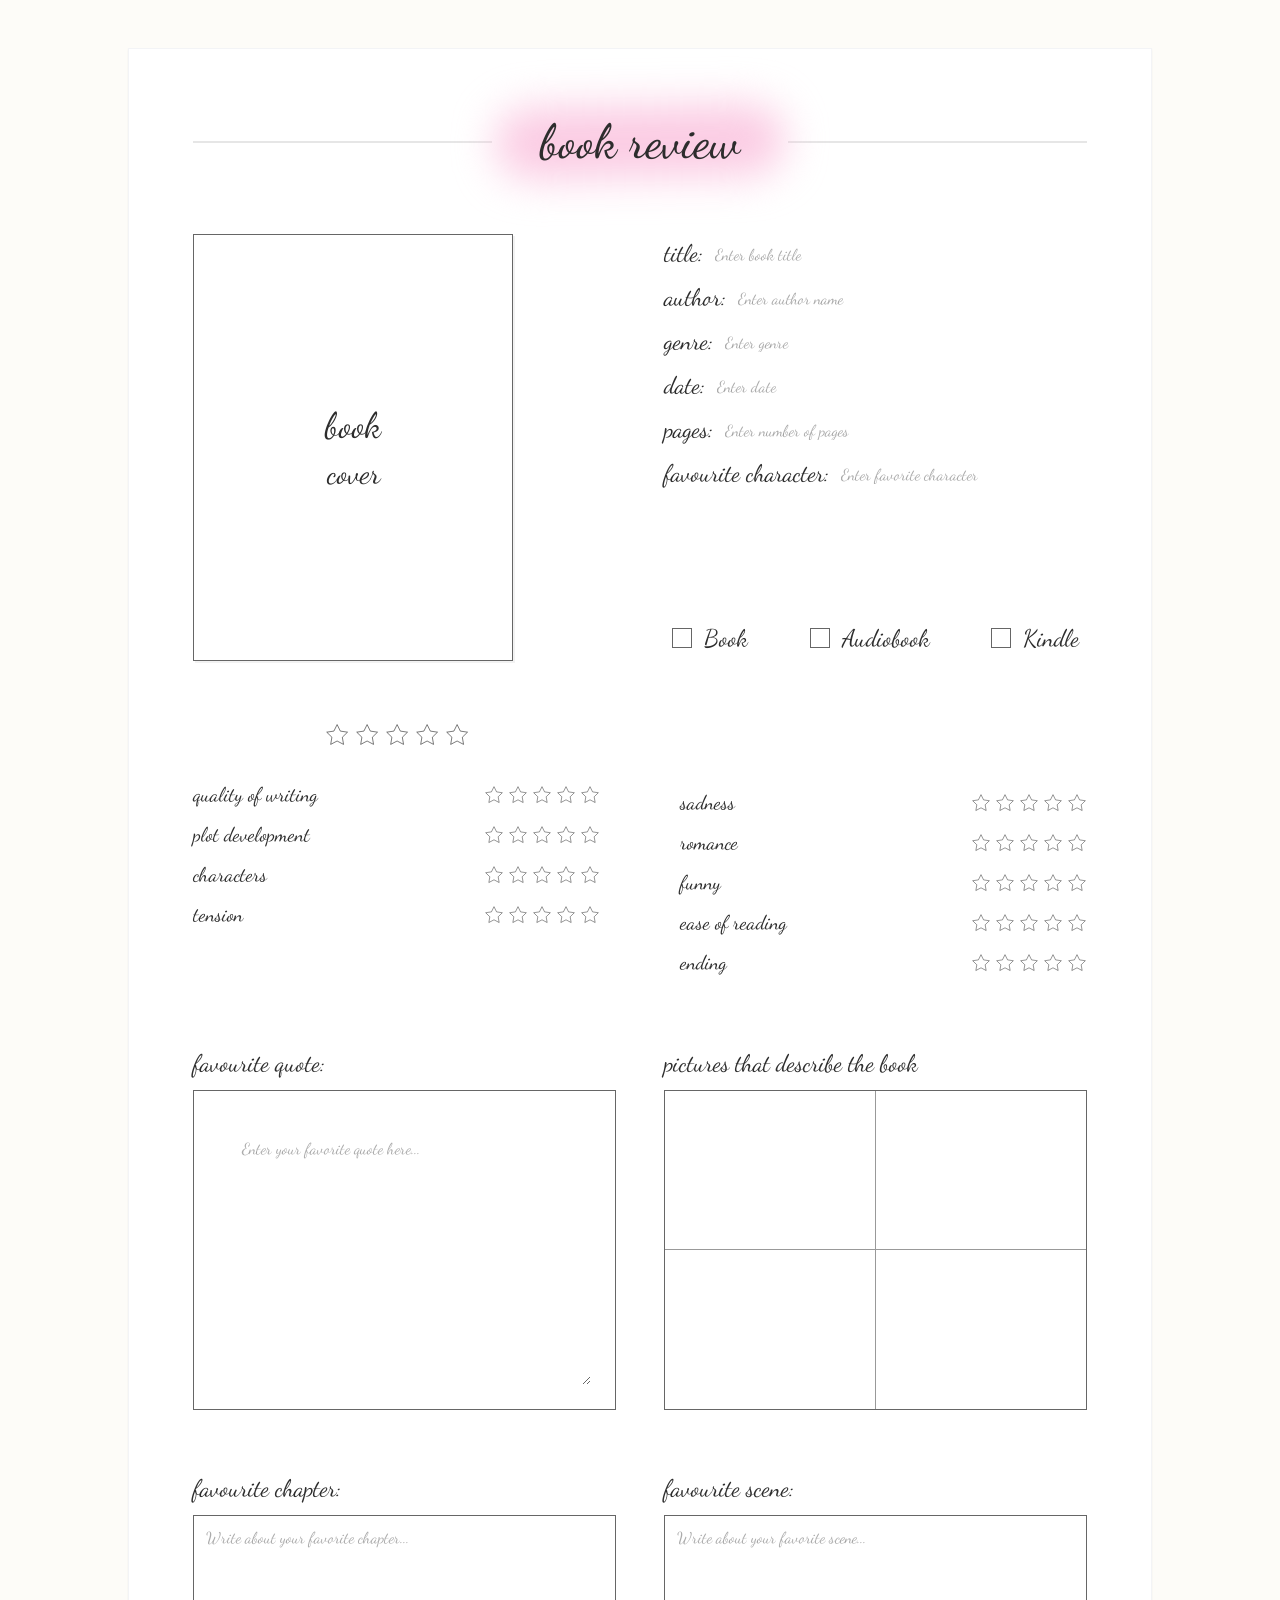
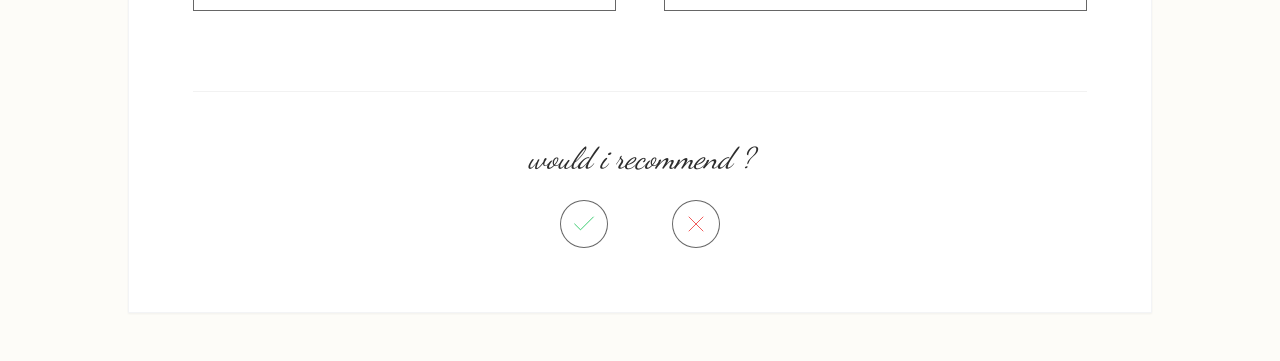
<file: Archive/book-review.html>
<!DOCTYPE html>
<html lang="en">
<head>
    <meta charset="UTF-8">
    <meta name="viewport" content="width=device-width, initial-scale=1.0">
    <title>Book Review</title>
    <link href="https://fonts.googleapis.com/css2?family=Dancing+Script:wght@400;500&family=Caveat:wght@400;500&display=swap" rel="stylesheet">
    <style>
        * {
            margin: 0;
            padding: 0;
            box-sizing: border-box;
        }

        body {
            font-family: -apple-system, BlinkMacSystemFont, 'Segoe UI', Roboto, 'Helvetica Neue', Arial, sans-serif;
            background-color: #fdfcf8;
            min-height: 100vh;
            padding: 1rem;
        }

        @media (min-width: 768px) {
            body {
                padding: 3rem;
            }
        }

        .container {
            display: flex;
            justify-content: center;
            min-height: 100vh;
        }

        .content-wrapper {
            max-width: 64rem;
            width: 100%;
            background-color: white;
            box-shadow: 0 1px 2px rgba(0, 0, 0, 0.05);
            border: 1px solid #f3f4f6;
            padding: 2rem;
            position: relative;
            overflow: hidden;
        }

        @media (min-width: 768px) {
            .content-wrapper {
                padding: 4rem;
            }
        }

        .cursive-font {
            font-family: 'Dancing Script', cursive;
            color: #2d2d2d;
        }

        /* Header Section */
        .header {
            position: relative;
            display: flex;
            align-items: center;
            justify-content: center;
            margin-bottom: 4rem;
        }

        .header-line {
            position: absolute;
            width: 100%;
            height: 1px;
            background-color: rgba(0, 0, 0, 0.2);
            top: 50%;
            transform: translateY(-50%);
        }

        .header-content {
            position: relative;
            background-color: white;
            padding: 0 2rem;
        }

        .header-title-wrapper {
            position: relative;
            display: inline-block;
        }

        .header-bg {
            position: absolute;
            inset: 0;
            background-color: rgba(251, 191, 220, 0.8);
            filter: blur(16px);
            border-radius: 9999px;
            transform: rotate(-1deg) scale(1.25);
        }

        .header-title {
            position: relative;
            font-size: 3rem;
            padding: 0 1rem;
            font-weight: 500;
            z-index: 1;
        }

        /* Top Section Grid */
        .top-section {
            display: grid;
            grid-template-columns: 1fr;
            gap: 3rem;
            margin-bottom: 4rem;
            align-items: start;
        }

        @media (min-width: 1024px) {
            .top-section {
                grid-template-columns: 1fr 1fr;
            }
        }

        .book-cover {
            display: flex;
            justify-content: center;
        }

        @media (min-width: 1024px) {
            .book-cover {
                justify-content: flex-start;
            }
        }

        .book-cover-box {
            border: 1px solid rgba(0, 0, 0, 0.6);
            width: 100%;
            max-width: 20rem;
            aspect-ratio: 3/4;
            display: flex;
            flex-direction: column;
            align-items: center;
            justify-content: center;
            position: relative;
            background-color: white;
            box-shadow: 2px 2px 0px rgba(0, 0, 0, 0.05);
        }

        .book-cover-text {
            text-align: center;
        }

        .book-cover-text span:first-child {
            display: block;
            font-size: 2.25rem;
            margin-bottom: 0.5rem;
        }

        .book-cover-text span:last-child {
            display: block;
            font-size: 1.875rem;
        }

        .details {
            display: flex;
            flex-direction: column;
            justify-content: space-between;
            height: 100%;
            padding: 0.5rem 0;
        }

        .input-fields {
            display: flex;
            flex-direction: column;
            gap: 0.25rem;
        }

        .input-line {
            display: flex;
            align-items: flex-end;
            gap: 0.5rem;
            margin-bottom: 1rem;
        }

        .input-label {
            white-space: nowrap;
            font-size: 1.5rem;
            line-height: 1;
        }

        .input-underline {
            flex: 1;
            border-bottom: 1px solid rgba(0, 0, 0, 0.4);
            height: 1.5rem;
        }

        .format-options {
            display: flex;
            justify-content: space-between;
            margin-top: 2rem;
            padding: 0 0.5rem;
        }

        .format-option {
            display: flex;
            align-items: center;
            gap: 0.75rem;
        }

        .checkbox {
            width: 1.25rem;
            height: 1.25rem;
            border: 1px solid rgba(0, 0, 0, 0.6);
            display: flex;
            align-items: center;
            justify-content: center;
            cursor: pointer;
        }

        /* Star Rating */
        .star-rating {
            display: flex;
            gap: 0.25rem;
        }

        svg.star {
            width: 1.25rem;
            height: 1.25rem;
            stroke: black;
            stroke-width: 0.5;
            fill: none;
        }

        /* Ratings Section */
        .ratings-section {
            display: grid;
            grid-template-columns: 1fr;
            gap: 2.5rem;
            margin-bottom: 4rem;
        }

        @media (min-width: 768px) {
            .ratings-section {
                grid-template-columns: 1fr 1fr;
                column-gap: 5rem;
                row-gap: 2.5rem;
            }
        }

        .ratings-column {
            display: flex;
            flex-direction: column;
            gap: 0.5rem;
        }

        .ratings-column-first {
            padding-top: 0;
        }

        @media (min-width: 768px) {
            .ratings-column-second {
                padding-top: 4.25rem;
            }
        }

        .star-display {
            display: flex;
            justify-content: center;
            margin-bottom: 2rem;
            transform: scale(1.25);
            transform-origin: center;
        }

        .rating-row {
            display: flex;
            align-items: center;
            justify-content: space-between;
            gap: 1rem;
            margin-bottom: 0.75rem;
        }

        .rating-label {
            font-size: 1.25rem;
            line-height: 1;
        }

        /* Middle Section */
        .middle-section {
            display: grid;
            grid-template-columns: 1fr;
            gap: 3rem;
            margin-bottom: 4rem;
        }

        @media (min-width: 768px) {
            .middle-section {
                grid-template-columns: 1fr 1fr;
            }
        }

        .box-section {
            display: flex;
            flex-direction: column;
        }

        .box-title {
            font-size: 1.5rem;
            margin-bottom: 0.75rem;
        }

        .quote-box {
            position: relative;
            flex: 1;
            border: 1px solid rgba(0, 0, 0, 0.6);
            min-height: 20rem;
            padding: 1.5rem;
            background-color: white;
            display: flex;
            align-items: flex-start;
        }

        .quote-box textarea {
            width: 100%;
            height: 100%;
            border: none;
            resize: vertical;
            font-size: 1rem;
        }

        .pictures-grid {
            display: grid;
            grid-template-columns: 1fr 1fr;
            border: 1px solid rgba(0, 0, 0, 0.6);
            flex: 1;
            min-height: 20rem;
        }

        .picture-cell {
            flex: 1;
        }

        .picture-cell:nth-child(1) {
            border-right: 1px solid rgba(0, 0, 0, 0.4);
            border-bottom: 1px solid rgba(0, 0, 0, 0.4);
        }

        .picture-cell:nth-child(2) {
            border-bottom: 1px solid rgba(0, 0, 0, 0.4);
        }

        .picture-cell:nth-child(3) {
            border-right: 1px solid rgba(0, 0, 0, 0.4);
        }

        /* Bottom Section */
        .bottom-section {
            display: grid;
            grid-template-columns: 1fr;
            gap: 3rem;
            margin-bottom: 5rem;
        }

        @media (min-width: 768px) {
            .bottom-section {
                grid-template-columns: 1fr 1fr;
            }
        }

        .small-box {
            height: 6rem;
            border: 1px solid rgba(0, 0, 0, 0.6);
            background-color: white;
        }

        /* Footer Section */
        .footer {
            display: flex;
            flex-direction: column;
            align-items: center;
            gap: 1.5rem;
            border-top: 1px solid rgba(0, 0, 0, 0.05);
            padding-top: 3rem;
        }

        .footer-question {
            font-size: 1.875rem;
            font-style: italic;
        }

        .recommendation-buttons {
            display: flex;
            gap: 4rem;
        }

        .recommendation-btn {
            width: 3rem;
            height: 3rem;
            border-radius: 50%;
            border: 1px solid rgba(0, 0, 0, 0.6);
            display: flex;
            align-items: center;
            justify-content: center;
            cursor: pointer;
            transition: all 0.2s ease;
            background-color: white;
        }

        .recommendation-btn:hover {
            transform: scale(1.05);
        }

        .recommendation-btn.yes:hover {
            background-color: rgba(34, 197, 94, 0.05);
            border-color: #22c55e;
        }

        .recommendation-btn.no:hover {
            background-color: rgba(239, 68, 68, 0.05);
            border-color: #ef4444;
        }

        .icon-check {
            width: 1.75rem;
            height: 1.75rem;
            color: #22c55e;
            stroke-width: 0.75;
        }

        .icon-x {
            width: 1.75rem;
            height: 1.75rem;
            color: #ef4444;
            stroke-width: 0.75;
        }

        .recommendation-btn.no:hover .icon-x {
            color: #ef4444;
        }

        /* Interactive Elements */
        input[type="text"],
        textarea {
            font-family: 'Dancing Script', cursive;
            font-size: 1rem;
            color: #2d2d2d;
            background-color: transparent;
            border: none;
            padding: 0.25rem;
            resize: none;
            width: 100%;
            outline: none;
        }

        input[type="text"]::placeholder,
        textarea::placeholder {
            color: rgba(45, 45, 45, 0.4);
        }

        textarea:focus,
        input[type="text"]:focus {
            background-color: rgba(251, 191, 220, 0.1);
            border-radius: 0.25rem;
        }

        .star-rating.interactive {
            cursor: pointer;
        }

        svg.star.interactive {
            cursor: pointer;
            transition: transform 0.1s ease;
        }

        svg.star.interactive:hover {
            transform: scale(1.1);
        }

        svg.star.interactive.filled {
            fill: black;
            stroke: black;
        }

        .checkbox.interactive {
            cursor: pointer;
            transition: all 0.2s ease;
        }

        .checkbox.interactive:hover {
            background-color: rgba(251, 191, 220, 0.1);
        }

        .checkbox.interactive.checked {
            background-color: #2d2d2d;
        }

        .checkbox.interactive.checked::after {
            content: "✓";
            display: flex;
            align-items: center;
            justify-content: center;
            color: white;
            font-size: 0.75rem;
            font-weight: bold;
        }

        .recommendation-btn.selected.yes {
            background-color: rgba(34, 197, 94, 0.1);
            border-color: #22c55e;
        }

        .recommendation-btn.selected.no {
            background-color: rgba(239, 68, 68, 0.1);
            border-color: #ef4444;
        }

        .quote-box textarea,
        .small-box textarea,
        .picture-cell {
            cursor: text;
        }

        .picture-cell.interactive {
            cursor: pointer;
            transition: background-color 0.2s ease;
        }

        .picture-cell.interactive:hover {
            background-color: rgba(251, 191, 220, 0.1);
        }

        .picture-cell img {
            width: 100%;
            height: 100%;
            object-fit: cover;
        }
    </style>
</head>
<body>
    <div class="container">
        <div class="content-wrapper">
            <!-- Header -->
            <div class="header">
                <div class="header-line"></div>
                <div class="header-content">
                    <div class="header-title-wrapper">
                        <div class="header-bg"></div>
                        <h1 class="header-title cursive-font">book review</h1>
                    </div>
                </div>
            </div>

            <!-- Top Section -->
            <div class="top-section">
                <!-- Book Cover -->
                <div class="book-cover">
                    <div class="book-cover-box">
                        <div class="book-cover-text cursive-font">
                            <span>book</span>
                            <span>cover</span>
                        </div>
                    </div>
                </div>

                <!-- Details -->
                <div class="details">
                    <div class="input-fields">
                        <div class="input-line">
                            <span class="input-label cursive-font">title:</span>
                            <input type="text" id="title" class="input-underline cursive-font" placeholder="Enter book title">
                        </div>
                        <div class="input-line">
                            <span class="input-label cursive-font">author:</span>
                            <input type="text" id="author" class="input-underline cursive-font" placeholder="Enter author name">
                        </div>
                        <div class="input-line">
                            <span class="input-label cursive-font">genre:</span>
                            <input type="text" id="genre" class="input-underline cursive-font" placeholder="Enter genre">
                        </div>
                        <div class="input-line">
                            <span class="input-label cursive-font">date:</span>
                            <input type="text" id="date" class="input-underline cursive-font" placeholder="Enter date">
                        </div>
                        <div class="input-line">
                            <span class="input-label cursive-font">pages:</span>
                            <input type="text" id="pages" class="input-underline cursive-font" placeholder="Enter number of pages">
                        </div>
                        <div class="input-line">
                            <span class="input-label cursive-font">favourite character:</span>
                            <input type="text" id="favoriteCharacter" class="input-underline cursive-font" placeholder="Enter favorite character">
                        </div>
                    </div>

                    <div class="format-options">
                        <div class="format-option">
                            <div class="checkbox interactive" data-format="book"></div>
                            <span class="cursive-font" style="font-size: 1.5rem;">Book</span>
                        </div>
                        <div class="format-option">
                            <div class="checkbox interactive" data-format="audiobook"></div>
                            <span class="cursive-font" style="font-size: 1.5rem;">Audiobook</span>
                        </div>
                        <div class="format-option">
                            <div class="checkbox interactive" data-format="kindle"></div>
                            <span class="cursive-font" style="font-size: 1.5rem;">Kindle</span>
                        </div>
                    </div>
                </div>
            </div>

            <!-- Ratings Section -->
            <div class="ratings-section">
                <div class="ratings-column ratings-column-first">
                    <div class="star-display">
                        <div class="star-rating interactive" data-rating="overall">
                            <svg class="star interactive" viewBox="0 0 24 24" data-value="1"><path d="M12 2l3.09 6.26L22 9.27l-5 4.87 1.18 6.88L12 17.77l-6.18 3.25L7 14.14 2 9.27l6.91-1.01L12 2z"/></svg>
                            <svg class="star interactive" viewBox="0 0 24 24" data-value="2"><path d="M12 2l3.09 6.26L22 9.27l-5 4.87 1.18 6.88L12 17.77l-6.18 3.25L7 14.14 2 9.27l6.91-1.01L12 2z"/></svg>
                            <svg class="star interactive" viewBox="0 0 24 24" data-value="3"><path d="M12 2l3.09 6.26L22 9.27l-5 4.87 1.18 6.88L12 17.77l-6.18 3.25L7 14.14 2 9.27l6.91-1.01L12 2z"/></svg>
                            <svg class="star interactive" viewBox="0 0 24 24" data-value="4"><path d="M12 2l3.09 6.26L22 9.27l-5 4.87 1.18 6.88L12 17.77l-6.18 3.25L7 14.14 2 9.27l6.91-1.01L12 2z"/></svg>
                            <svg class="star interactive" viewBox="0 0 24 24" data-value="5"><path d="M12 2l3.09 6.26L22 9.27l-5 4.87 1.18 6.88L12 17.77l-6.18 3.25L7 14.14 2 9.27l6.91-1.01L12 2z"/></svg>
                        </div>
                    </div>
                    <div class="rating-row">
                        <span class="rating-label cursive-font">quality of writing</span>
                        <div class="star-rating interactive" data-rating="writing">
                            <svg class="star interactive" viewBox="0 0 24 24" data-value="1"><path d="M12 2l3.09 6.26L22 9.27l-5 4.87 1.18 6.88L12 17.77l-6.18 3.25L7 14.14 2 9.27l6.91-1.01L12 2z"/></svg>
                            <svg class="star interactive" viewBox="0 0 24 24" data-value="2"><path d="M12 2l3.09 6.26L22 9.27l-5 4.87 1.18 6.88L12 17.77l-6.18 3.25L7 14.14 2 9.27l6.91-1.01L12 2z"/></svg>
                            <svg class="star interactive" viewBox="0 0 24 24" data-value="3"><path d="M12 2l3.09 6.26L22 9.27l-5 4.87 1.18 6.88L12 17.77l-6.18 3.25L7 14.14 2 9.27l6.91-1.01L12 2z"/></svg>
                            <svg class="star interactive" viewBox="0 0 24 24" data-value="4"><path d="M12 2l3.09 6.26L22 9.27l-5 4.87 1.18 6.88L12 17.77l-6.18 3.25L7 14.14 2 9.27l6.91-1.01L12 2z"/></svg>
                            <svg class="star interactive" viewBox="0 0 24 24" data-value="5"><path d="M12 2l3.09 6.26L22 9.27l-5 4.87 1.18 6.88L12 17.77l-6.18 3.25L7 14.14 2 9.27l6.91-1.01L12 2z"/></svg>
                        </div>
                    </div>
                    <div class="rating-row">
                        <span class="rating-label cursive-font">plot development</span>
                        <div class="star-rating interactive" data-rating="plot">
                            <svg class="star interactive" viewBox="0 0 24 24" data-value="1"><path d="M12 2l3.09 6.26L22 9.27l-5 4.87 1.18 6.88L12 17.77l-6.18 3.25L7 14.14 2 9.27l6.91-1.01L12 2z"/></svg>
                            <svg class="star interactive" viewBox="0 0 24 24" data-value="2"><path d="M12 2l3.09 6.26L22 9.27l-5 4.87 1.18 6.88L12 17.77l-6.18 3.25L7 14.14 2 9.27l6.91-1.01L12 2z"/></svg>
                            <svg class="star interactive" viewBox="0 0 24 24" data-value="3"><path d="M12 2l3.09 6.26L22 9.27l-5 4.87 1.18 6.88L12 17.77l-6.18 3.25L7 14.14 2 9.27l6.91-1.01L12 2z"/></svg>
                            <svg class="star interactive" viewBox="0 0 24 24" data-value="4"><path d="M12 2l3.09 6.26L22 9.27l-5 4.87 1.18 6.88L12 17.77l-6.18 3.25L7 14.14 2 9.27l6.91-1.01L12 2z"/></svg>
                            <svg class="star interactive" viewBox="0 0 24 24" data-value="5"><path d="M12 2l3.09 6.26L22 9.27l-5 4.87 1.18 6.88L12 17.77l-6.18 3.25L7 14.14 2 9.27l6.91-1.01L12 2z"/></svg>
                        </div>
                    </div>
                    <div class="rating-row">
                        <span class="rating-label cursive-font">characters</span>
                        <div class="star-rating interactive" data-rating="characters">
                            <svg class="star interactive" viewBox="0 0 24 24" data-value="1"><path d="M12 2l3.09 6.26L22 9.27l-5 4.87 1.18 6.88L12 17.77l-6.18 3.25L7 14.14 2 9.27l6.91-1.01L12 2z"/></svg>
                            <svg class="star interactive" viewBox="0 0 24 24" data-value="2"><path d="M12 2l3.09 6.26L22 9.27l-5 4.87 1.18 6.88L12 17.77l-6.18 3.25L7 14.14 2 9.27l6.91-1.01L12 2z"/></svg>
                            <svg class="star interactive" viewBox="0 0 24 24" data-value="3"><path d="M12 2l3.09 6.26L22 9.27l-5 4.87 1.18 6.88L12 17.77l-6.18 3.25L7 14.14 2 9.27l6.91-1.01L12 2z"/></svg>
                            <svg class="star interactive" viewBox="0 0 24 24" data-value="4"><path d="M12 2l3.09 6.26L22 9.27l-5 4.87 1.18 6.88L12 17.77l-6.18 3.25L7 14.14 2 9.27l6.91-1.01L12 2z"/></svg>
                            <svg class="star interactive" viewBox="0 0 24 24" data-value="5"><path d="M12 2l3.09 6.26L22 9.27l-5 4.87 1.18 6.88L12 17.77l-6.18 3.25L7 14.14 2 9.27l6.91-1.01L12 2z"/></svg>
                        </div>
                    </div>
                    <div class="rating-row">
                        <span class="rating-label cursive-font">tension</span>
                        <div class="star-rating interactive" data-rating="tension">
                            <svg class="star interactive" viewBox="0 0 24 24" data-value="1"><path d="M12 2l3.09 6.26L22 9.27l-5 4.87 1.18 6.88L12 17.77l-6.18 3.25L7 14.14 2 9.27l6.91-1.01L12 2z"/></svg>
                            <svg class="star interactive" viewBox="0 0 24 24" data-value="2"><path d="M12 2l3.09 6.26L22 9.27l-5 4.87 1.18 6.88L12 17.77l-6.18 3.25L7 14.14 2 9.27l6.91-1.01L12 2z"/></svg>
                            <svg class="star interactive" viewBox="0 0 24 24" data-value="3"><path d="M12 2l3.09 6.26L22 9.27l-5 4.87 1.18 6.88L12 17.77l-6.18 3.25L7 14.14 2 9.27l6.91-1.01L12 2z"/></svg>
                            <svg class="star interactive" viewBox="0 0 24 24" data-value="4"><path d="M12 2l3.09 6.26L22 9.27l-5 4.87 1.18 6.88L12 17.77l-6.18 3.25L7 14.14 2 9.27l6.91-1.01L12 2z"/></svg>
                            <svg class="star interactive" viewBox="0 0 24 24" data-value="5"><path d="M12 2l3.09 6.26L22 9.27l-5 4.87 1.18 6.88L12 17.77l-6.18 3.25L7 14.14 2 9.27l6.91-1.01L12 2z"/></svg>
                        </div>
                    </div>
                </div>

                <div class="ratings-column ratings-column-second">
                    <div class="rating-row">
                        <span class="rating-label cursive-font">sadness</span>
                        <div class="star-rating interactive" data-rating="sadness">
                            <svg class="star interactive" viewBox="0 0 24 24" data-value="1"><path d="M12 2l3.09 6.26L22 9.27l-5 4.87 1.18 6.88L12 17.77l-6.18 3.25L7 14.14 2 9.27l6.91-1.01L12 2z"/></svg>
                            <svg class="star interactive" viewBox="0 0 24 24" data-value="2"><path d="M12 2l3.09 6.26L22 9.27l-5 4.87 1.18 6.88L12 17.77l-6.18 3.25L7 14.14 2 9.27l6.91-1.01L12 2z"/></svg>
                            <svg class="star interactive" viewBox="0 0 24 24" data-value="3"><path d="M12 2l3.09 6.26L22 9.27l-5 4.87 1.18 6.88L12 17.77l-6.18 3.25L7 14.14 2 9.27l6.91-1.01L12 2z"/></svg>
                            <svg class="star interactive" viewBox="0 0 24 24" data-value="4"><path d="M12 2l3.09 6.26L22 9.27l-5 4.87 1.18 6.88L12 17.77l-6.18 3.25L7 14.14 2 9.27l6.91-1.01L12 2z"/></svg>
                            <svg class="star interactive" viewBox="0 0 24 24" data-value="5"><path d="M12 2l3.09 6.26L22 9.27l-5 4.87 1.18 6.88L12 17.77l-6.18 3.25L7 14.14 2 9.27l6.91-1.01L12 2z"/></svg>
                        </div>
                    </div>
                    <div class="rating-row">
                        <span class="rating-label cursive-font">romance</span>
                        <div class="star-rating interactive" data-rating="romance">
                            <svg class="star interactive" viewBox="0 0 24 24" data-value="1"><path d="M12 2l3.09 6.26L22 9.27l-5 4.87 1.18 6.88L12 17.77l-6.18 3.25L7 14.14 2 9.27l6.91-1.01L12 2z"/></svg>
                            <svg class="star interactive" viewBox="0 0 24 24" data-value="2"><path d="M12 2l3.09 6.26L22 9.27l-5 4.87 1.18 6.88L12 17.77l-6.18 3.25L7 14.14 2 9.27l6.91-1.01L12 2z"/></svg>
                            <svg class="star interactive" viewBox="0 0 24 24" data-value="3"><path d="M12 2l3.09 6.26L22 9.27l-5 4.87 1.18 6.88L12 17.77l-6.18 3.25L7 14.14 2 9.27l6.91-1.01L12 2z"/></svg>
                            <svg class="star interactive" viewBox="0 0 24 24" data-value="4"><path d="M12 2l3.09 6.26L22 9.27l-5 4.87 1.18 6.88L12 17.77l-6.18 3.25L7 14.14 2 9.27l6.91-1.01L12 2z"/></svg>
                            <svg class="star interactive" viewBox="0 0 24 24" data-value="5"><path d="M12 2l3.09 6.26L22 9.27l-5 4.87 1.18 6.88L12 17.77l-6.18 3.25L7 14.14 2 9.27l6.91-1.01L12 2z"/></svg>
                        </div>
                    </div>
                    <div class="rating-row">
                        <span class="rating-label cursive-font">funny</span>
                        <div class="star-rating interactive" data-rating="funny">
                            <svg class="star interactive" viewBox="0 0 24 24" data-value="1"><path d="M12 2l3.09 6.26L22 9.27l-5 4.87 1.18 6.88L12 17.77l-6.18 3.25L7 14.14 2 9.27l6.91-1.01L12 2z"/></svg>
                            <svg class="star interactive" viewBox="0 0 24 24" data-value="2"><path d="M12 2l3.09 6.26L22 9.27l-5 4.87 1.18 6.88L12 17.77l-6.18 3.25L7 14.14 2 9.27l6.91-1.01L12 2z"/></svg>
                            <svg class="star interactive" viewBox="0 0 24 24" data-value="3"><path d="M12 2l3.09 6.26L22 9.27l-5 4.87 1.18 6.88L12 17.77l-6.18 3.25L7 14.14 2 9.27l6.91-1.01L12 2z"/></svg>
                            <svg class="star interactive" viewBox="0 0 24 24" data-value="4"><path d="M12 2l3.09 6.26L22 9.27l-5 4.87 1.18 6.88L12 17.77l-6.18 3.25L7 14.14 2 9.27l6.91-1.01L12 2z"/></svg>
                            <svg class="star interactive" viewBox="0 0 24 24" data-value="5"><path d="M12 2l3.09 6.26L22 9.27l-5 4.87 1.18 6.88L12 17.77l-6.18 3.25L7 14.14 2 9.27l6.91-1.01L12 2z"/></svg>
                        </div>
                    </div>
                    <div class="rating-row">
                        <span class="rating-label cursive-font">ease of reading</span>
                        <div class="star-rating interactive" data-rating="reading">
                            <svg class="star interactive" viewBox="0 0 24 24" data-value="1"><path d="M12 2l3.09 6.26L22 9.27l-5 4.87 1.18 6.88L12 17.77l-6.18 3.25L7 14.14 2 9.27l6.91-1.01L12 2z"/></svg>
                            <svg class="star interactive" viewBox="0 0 24 24" data-value="2"><path d="M12 2l3.09 6.26L22 9.27l-5 4.87 1.18 6.88L12 17.77l-6.18 3.25L7 14.14 2 9.27l6.91-1.01L12 2z"/></svg>
                            <svg class="star interactive" viewBox="0 0 24 24" data-value="3"><path d="M12 2l3.09 6.26L22 9.27l-5 4.87 1.18 6.88L12 17.77l-6.18 3.25L7 14.14 2 9.27l6.91-1.01L12 2z"/></svg>
                            <svg class="star interactive" viewBox="0 0 24 24" data-value="4"><path d="M12 2l3.09 6.26L22 9.27l-5 4.87 1.18 6.88L12 17.77l-6.18 3.25L7 14.14 2 9.27l6.91-1.01L12 2z"/></svg>
                            <svg class="star interactive" viewBox="0 0 24 24" data-value="5"><path d="M12 2l3.09 6.26L22 9.27l-5 4.87 1.18 6.88L12 17.77l-6.18 3.25L7 14.14 2 9.27l6.91-1.01L12 2z"/></svg>
                        </div>
                    </div>
                    <div class="rating-row">
                        <span class="rating-label cursive-font">ending</span>
                        <div class="star-rating interactive" data-rating="ending">
                            <svg class="star interactive" viewBox="0 0 24 24" data-value="1"><path d="M12 2l3.09 6.26L22 9.27l-5 4.87 1.18 6.88L12 17.77l-6.18 3.25L7 14.14 2 9.27l6.91-1.01L12 2z"/></svg>
                            <svg class="star interactive" viewBox="0 0 24 24" data-value="2"><path d="M12 2l3.09 6.26L22 9.27l-5 4.87 1.18 6.88L12 17.77l-6.18 3.25L7 14.14 2 9.27l6.91-1.01L12 2z"/></svg>
                            <svg class="star interactive" viewBox="0 0 24 24" data-value="3"><path d="M12 2l3.09 6.26L22 9.27l-5 4.87 1.18 6.88L12 17.77l-6.18 3.25L7 14.14 2 9.27l6.91-1.01L12 2z"/></svg>
                            <svg class="star interactive" viewBox="0 0 24 24" data-value="4"><path d="M12 2l3.09 6.26L22 9.27l-5 4.87 1.18 6.88L12 17.77l-6.18 3.25L7 14.14 2 9.27l6.91-1.01L12 2z"/></svg>
                            <svg class="star interactive" viewBox="0 0 24 24" data-value="5"><path d="M12 2l3.09 6.26L22 9.27l-5 4.87 1.18 6.88L12 17.77l-6.18 3.25L7 14.14 2 9.27l6.91-1.01L12 2z"/></svg>
                        </div>
                    </div>
                </div>
            </div>

            <!-- Middle Section -->
            <div class="middle-section">
                <!-- Favorite Quote -->
                <div class="box-section">
                    <span class="box-title cursive-font">favourite quote:</span>
                    <div class="quote-box">
                        <textarea id="quote" placeholder="Enter your favorite quote here..." style="height: 100%; padding: 1.5rem;"></textarea>
                    </div>
                </div>

                <!-- Pictures -->
                <div class="box-section">
                    <span class="box-title cursive-font">pictures that describe the book</span>
                    <div class="pictures-grid">
                        <div class="picture-cell"></div>
                        <div class="picture-cell"></div>
                        <div class="picture-cell"></div>
                        <div class="picture-cell"></div>
                    </div>
                </div>
            </div>

            <!-- Bottom Section -->
            <div class="bottom-section">
                <div class="box-section">
                    <span class="box-title cursive-font">favourite chapter:</span>
                    <textarea id="chapter" placeholder="Write about your favorite chapter..." style="height: 6rem; padding: 0.75rem; border: 1px solid rgba(0, 0, 0, 0.6);"></textarea>
                </div>
                <div class="box-section">
                    <span class="box-title cursive-font">favourite scene:</span>
                    <textarea id="scene" placeholder="Write about your favorite scene..." style="height: 6rem; padding: 0.75rem; border: 1px solid rgba(0, 0, 0, 0.6);"></textarea>
                </div>
            </div>

            <!-- Footer -->
            <div class="footer">
                <span class="footer-question cursive-font">would i recommend ?</span>
                <div class="recommendation-buttons">
                    <button class="recommendation-btn yes" data-value="yes" id="btnYes">
                        <svg class="icon-check" viewBox="0 0 24 24" fill="none" stroke="currentColor" stroke-linecap="round" stroke-linejoin="round">
                            <polyline points="20 6 9 17 4 12"></polyline>
                        </svg>
                    </button>
                    <button class="recommendation-btn no" data-value="no" id="btnNo">
                        <svg class="icon-x" viewBox="0 0 24 24" fill="none" stroke="currentColor" stroke-linecap="round" stroke-linejoin="round">
                            <line x1="18" y1="6" x2="6" y2="18"></line>
                            <line x1="6" y1="6" x2="18" y2="18"></line>
                        </svg>
                    </button>
                </div>
            </div>
        </div>
    </div>

    <script>
        // Store for ratings
        const ratings = {};
        const formats = {};
        let recommendation = null;

        // Initialize - load from localStorage
        function loadData() {
            const saved = localStorage.getItem('bookReview');
            if (saved) {
                const data = JSON.parse(saved);
                // Restore text inputs
                if (data.title) document.getElementById('title').value = data.title;
                if (data.author) document.getElementById('author').value = data.author;
                if (data.genre) document.getElementById('genre').value = data.genre;
                if (data.date) document.getElementById('date').value = data.date;
                if (data.pages) document.getElementById('pages').value = data.pages;
                if (data.favoriteCharacter) document.getElementById('favoriteCharacter').value = data.favoriteCharacter;
                if (data.quote) document.getElementById('quote').value = data.quote;
                if (data.chapter) document.getElementById('chapter').value = data.chapter;
                if (data.scene) document.getElementById('scene').value = data.scene;
                
                // Restore ratings
                if (data.ratings) {
                    Object.assign(ratings, data.ratings);
                    updateStarDisplay();
                }
                
                // Restore formats
                if (data.formats) {
                    Object.assign(formats, data.formats);
                    updateFormatDisplay();
                }
                
                // Restore recommendation
                if (data.recommendation) {
                    recommendation = data.recommendation;
                    updateRecommendation();
                }
            }
        }

        // Save data to localStorage
        function saveData() {
            const data = {
                title: document.getElementById('title').value,
                author: document.getElementById('author').value,
                genre: document.getElementById('genre').value,
                date: document.getElementById('date').value,
                pages: document.getElementById('pages').value,
                favoriteCharacter: document.getElementById('favoriteCharacter').value,
                quote: document.getElementById('quote').value,
                chapter: document.getElementById('chapter').value,
                scene: document.getElementById('scene').value,
                ratings,
                formats,
                recommendation
            };
            localStorage.setItem('bookReview', JSON.stringify(data));
        }

        // Handle star clicks
        document.querySelectorAll('.star-rating.interactive').forEach(rating => {
            const ratingId = rating.dataset.rating;
            rating.addEventListener('mouseleave', () => updateStarDisplay());
            
            rating.querySelectorAll('.star.interactive').forEach(star => {
                star.addEventListener('click', () => {
                    ratings[ratingId] = parseInt(star.dataset.value);
                    updateStarDisplay();
                    saveData();
                });
                
                star.addEventListener('mouseenter', () => {
                    const hoverValue = parseInt(star.dataset.value);
                    const stars = rating.querySelectorAll('.star.interactive');
                    stars.forEach((s, index) => {
                        if (index < hoverValue) {
                            s.classList.add('filled');
                        } else {
                            s.classList.remove('filled');
                        }
                    });
                });
            });
        });

        // Update star display based on ratings store
        function updateStarDisplay() {
            document.querySelectorAll('.star-rating.interactive').forEach(rating => {
                const ratingId = rating.dataset.rating;
                const value = ratings[ratingId] || 0;
                const stars = rating.querySelectorAll('.star.interactive');
                stars.forEach((star, index) => {
                    if (index < value) {
                        star.classList.add('filled');
                    } else {
                        star.classList.remove('filled');
                    }
                });
            });
        }

        // Handle checkbox clicks
        document.querySelectorAll('.checkbox.interactive').forEach(checkbox => {
            checkbox.addEventListener('click', () => {
                const format = checkbox.dataset.format;
                formats[format] = !formats[format];
                updateFormatDisplay();
                saveData();
            });
        });

        // Update format display
        function updateFormatDisplay() {
            document.querySelectorAll('.checkbox.interactive').forEach(checkbox => {
                const format = checkbox.dataset.format;
                if (formats[format]) {
                    checkbox.classList.add('checked');
                } else {
                    checkbox.classList.remove('checked');
                }
            });
        }

        // Handle recommendation buttons
        document.getElementById('btnYes').addEventListener('click', () => {
            recommendation = 'yes';
            updateRecommendation();
            saveData();
        });

        document.getElementById('btnNo').addEventListener('click', () => {
            recommendation = 'no';
            updateRecommendation();
            saveData();
        });

        // Update recommendation display
        function updateRecommendation() {
            document.getElementById('btnYes').classList.remove('selected');
            document.getElementById('btnNo').classList.remove('selected');
            if (recommendation === 'yes') {
                document.getElementById('btnYes').classList.add('selected');
            } else if (recommendation === 'no') {
                document.getElementById('btnNo').classList.add('selected');
            }
        }

        // Save text content changes
        document.getElementById('title').addEventListener('change', saveData);
        document.getElementById('author').addEventListener('change', saveData);
        document.getElementById('genre').addEventListener('change', saveData);
        document.getElementById('date').addEventListener('change', saveData);
        document.getElementById('pages').addEventListener('change', saveData);
        document.getElementById('favoriteCharacter').addEventListener('change', saveData);
        document.getElementById('quote').addEventListener('change', saveData);
        document.getElementById('chapter').addEventListener('change', saveData);
        document.getElementById('scene').addEventListener('change', saveData);

        // Load data on page load
        window.addEventListener('load', loadData);
    </script>
</body>
</html>
</file>
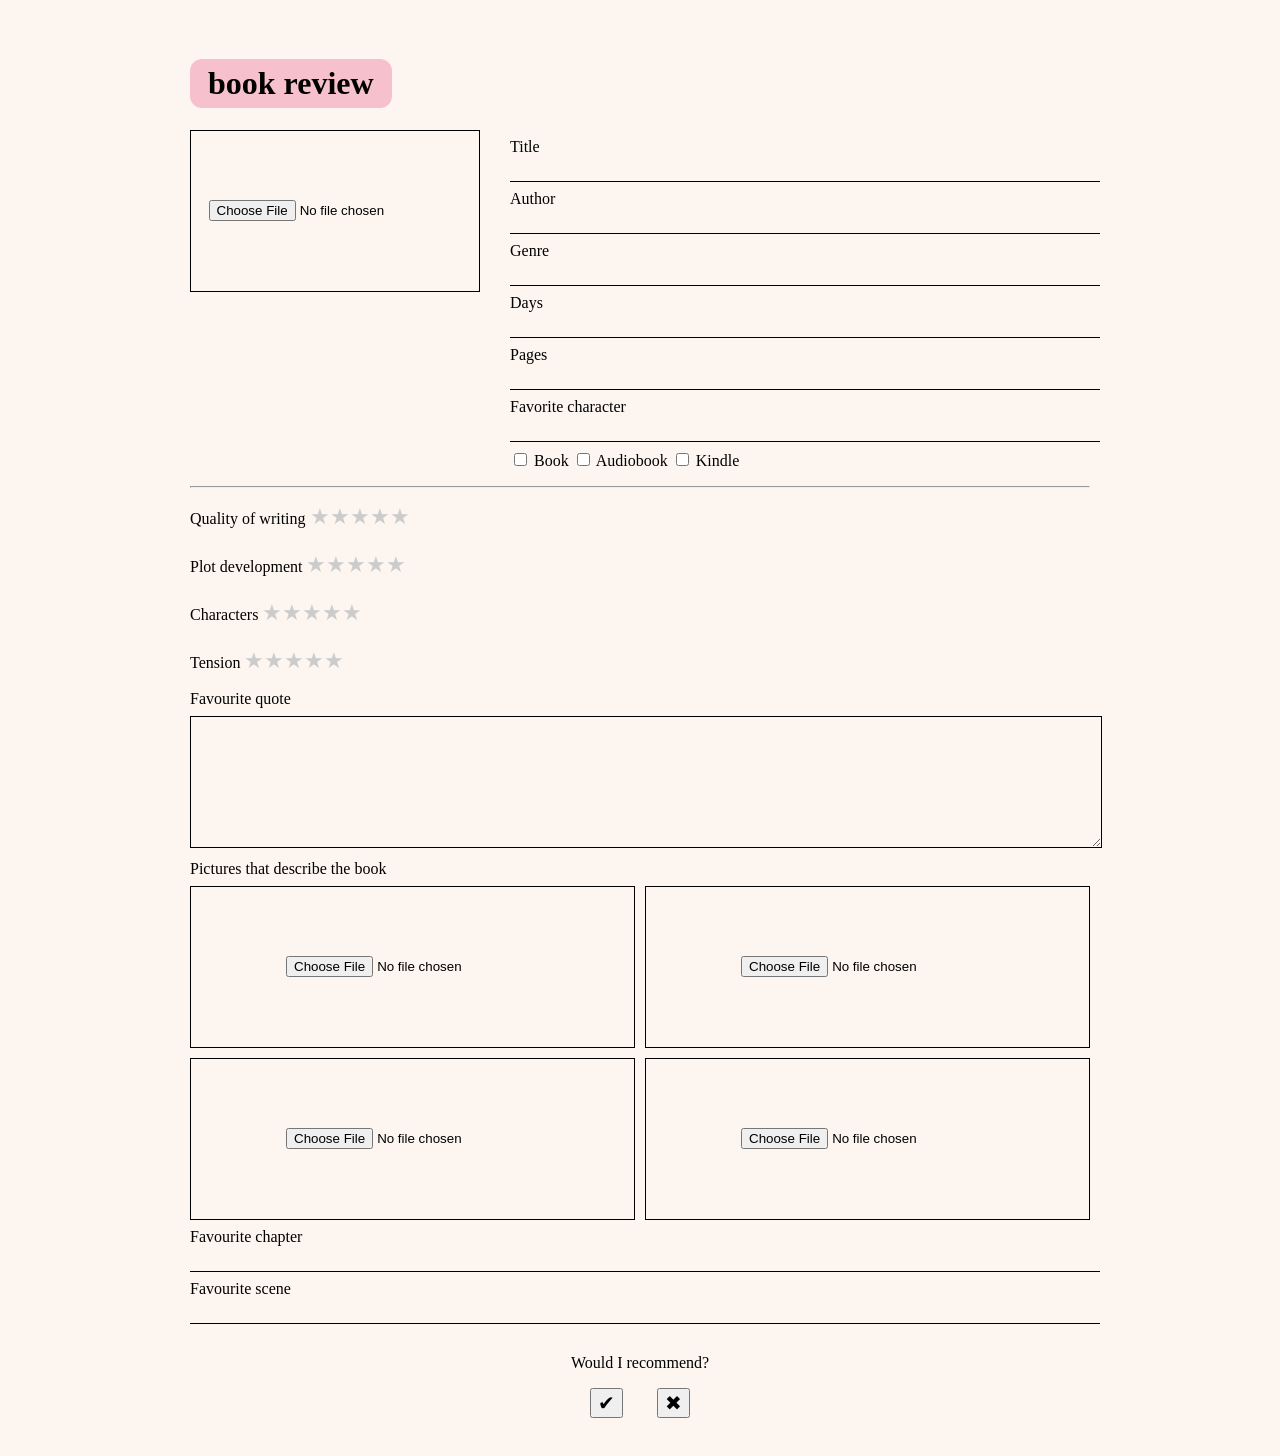
<file: Archive/index._Trial_1.html>
<!DOCTYPE html>
<html lang="en">
<head>
<meta charset="UTF-8">
<title>Book Review</title>

<style>
  body {
    font-family: "Georgia", serif;
    background: #fdf6f0;
    padding: 30px;
  }

  h1 {
    text-align: center;
    background: #f6c1cc;
    display: inline-block;
    padding: 6px 18px;
    border-radius: 12px;
  }

  .container {
    max-width: 900px;
    margin: auto;
  }

  .grid {
    display: grid;
    grid-template-columns: 1fr 2fr;
    gap: 30px;
  }

  .box {
    border: 1px solid #000;
    padding: 10px;
  }

  label {
    display: block;
    margin: 8px 0;
  }

  input[type="text"], textarea {
    width: 100%;
    border: none;
    border-bottom: 1px solid #000;
    background: transparent;
    padding: 5px;
  }

  textarea {
    height: 120px;
    border: 1px solid #000;
  }

  /* ⭐ STAR RATING */
  .stars {
    display: inline-flex;
    flex-direction: row-reverse;
  }

  .stars input {
    display: none;
  }

  .stars label {
    font-size: 22px;
    cursor: pointer;
    color: #ccc;
  }

  .stars input:checked ~ label {
    color: black;
  }

  .rating-row {
    margin: 6px 0;
  }

  /* IMAGE UPLOAD BOXES */
  .image-box {
    border: 1px solid #000;
    height: 160px;
    display: flex;
    align-items: center;
    justify-content: center;
  }

  .image-grid {
    display: grid;
    grid-template-columns: repeat(2, 1fr);
    gap: 10px;
  }

  .recommend {
    text-align: center;
    margin-top: 30px;
  }

  button {
    font-size: 20px;
    margin: 0 15px;
    cursor: pointer;
  }
</style>
</head>

<body>
<div class="container">

  <h1>book review</h1>

  <div class="grid">

    <!-- BOOK COVER -->
    <div class="image-box">
      <input type="file">
    </div>

    <!-- DETAILS -->
    <div>
      <label>Title <input type="text"></label>
      <label>Author <input type="text"></label>
      <label>Genre <input type="text"></label>
      <label>Days <input type="text"></label>
      <label>Pages <input type="text"></label>
      <label>Favorite character <input type="text"></label>

      <label>
        <input type="checkbox"> Book
        <input type="checkbox"> Audiobook
        <input type="checkbox"> Kindle
      </label>
    </div>
  </div>

  <hr>

  <!-- LEFT RATINGS -->
  <div class="rating-row">Quality of writing
    <div class="stars">
      <input id="qw5" type="radio" name="qw"><label for="qw5">★</label>
      <input id="qw4" type="radio" name="qw"><label for="qw4">★</label>
      <input id="qw3" type="radio" name="qw"><label for="qw3">★</label>
      <input id="qw2" type="radio" name="qw"><label for="qw2">★</label>
      <input id="qw1" type="radio" name="qw"><label for="qw1">★</label>
    </div>
  </div>

  <div class="rating-row">Plot development
    <div class="stars">
      <input id="pd5" type="radio" name="pd"><label for="pd5">★</label>
      <input id="pd4" type="radio" name="pd"><label for="pd4">★</label>
      <input id="pd3" type="radio" name="pd"><label for="pd3">★</label>
      <input id="pd2" type="radio" name="pd"><label for="pd2">★</label>
      <input id="pd1" type="radio" name="pd"><label for="pd1">★</label>
    </div>
  </div>

  <div class="rating-row">Characters
    <div class="stars">
      <input id="c5" type="radio" name="c"><label for="c5">★</label>
      <input id="c4" type="radio" name="c"><label for="c4">★</label>
      <input id="c3" type="radio" name="c"><label for="c3">★</label>
      <input id="c2" type="radio" name="c"><label for="c2">★</label>
      <input id="c1" type="radio" name="c"><label for="c1">★</label>
    </div>
  </div>

  <div class="rating-row">Tension
    <div class="stars">
      <input id="t5" type="radio" name="t"><label for="t5">★</label>
      <input id="t4" type="radio" name="t"><label for="t4">★</label>
      <input id="t3" type="radio" name="t"><label for="t3">★</label>
      <input id="t2" type="radio" name="t"><label for="t2">★</label>
      <input id="t1" type="radio" name="t"><label for="t1">★</label>
    </div>
  </div>

  <label>Favourite quote</label>
  <textarea></textarea>

  <label>Pictures that describe the book</label>
  <div class="image-grid">
    <div class="image-box"><input type="file"></div>
    <div class="image-box"><input type="file"></div>
    <div class="image-box"><input type="file"></div>
    <div class="image-box"><input type="file"></div>
  </div>

  <label>Favourite chapter <input type="text"></label>
  <label>Favourite scene <input type="text"></label>

  <div class="recommend">
    <p>Would I recommend?</p>
    <button>✔</button>
    <button>✖</button>
  </div>

</div>
</body>
</html>
</file>
